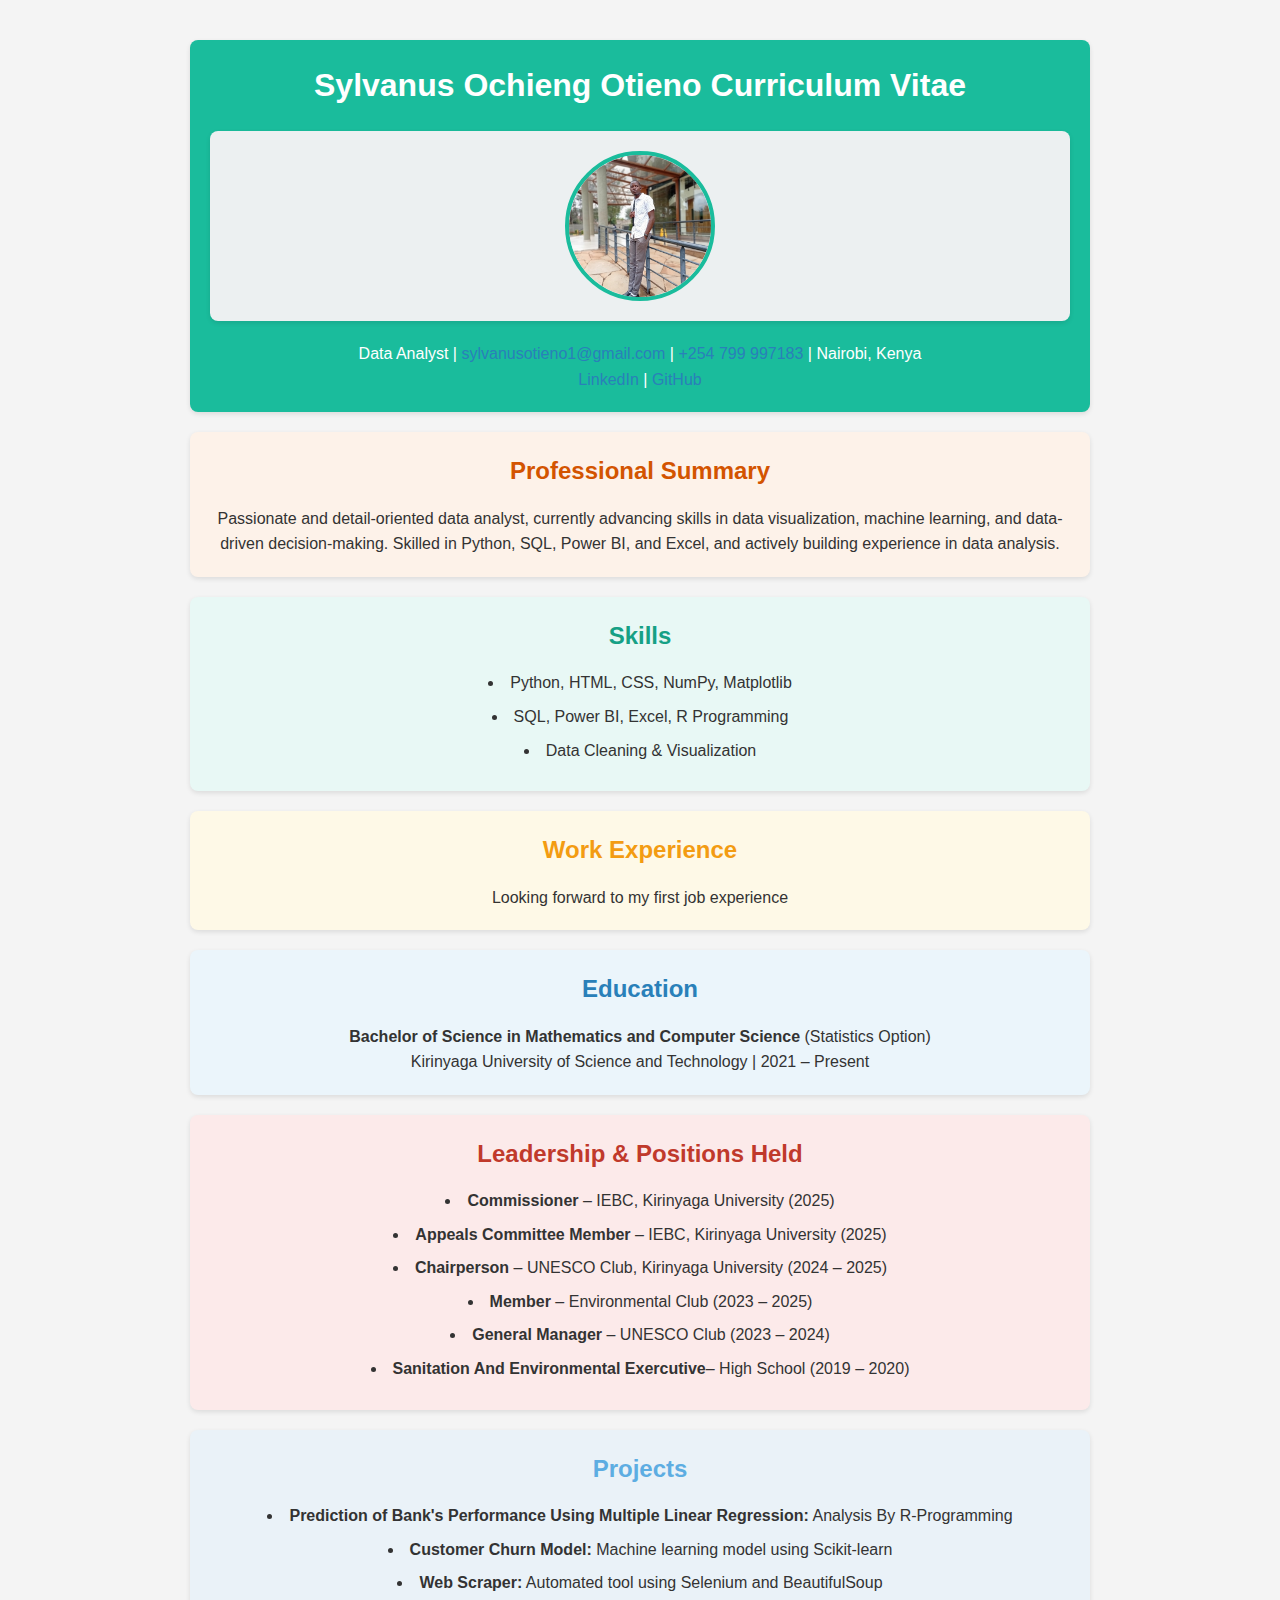
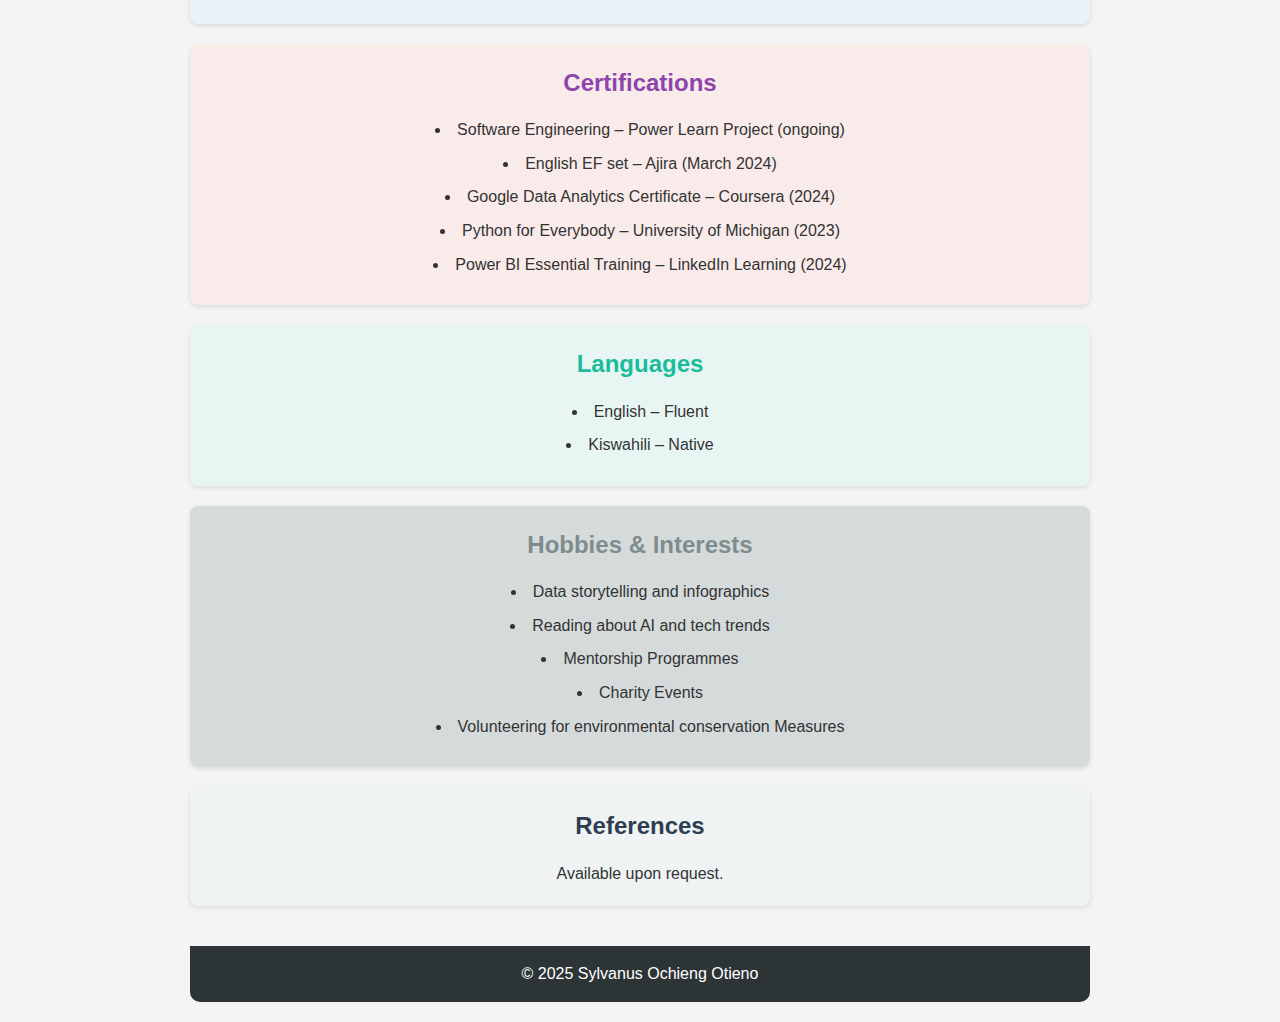
<file: index.html>
<!DOCTYPE html>
<html lang="en">
<head>
  <meta charset="UTF-8" />
  <meta name="viewport" content="width=device-width, initial-scale=1.0"/>
  <title>Sylvanus Ochieng Otieno - CV</title>
  <link rel="stylesheet" href="style.css" />
</head>
<body>

  <div class="cv-container">

      <!-- Header Info -->
    <section class="section header">
      <h1>Sylvanus Ochieng Otieno Curriculum Vitae</h1>
        <!-- Profile Picture -->
    <section class="section profile-picture">
      <img src="picture3.jpg" alt="Sylvanus Ochieng Otieno">
      </section>
        <p>
        Data Analyst | 
        <a href="mailto:sylvanusotieno1@gmail.com">sylvanusotieno1@gmail.com</a> |
        <a href="tel:+254799997183">+254 799 997183</a> | Nairobi, Kenya
      </p>
      <p>
        <a href="https://www.linkedin.com/in/Sylvanus Otieno" target="_blank">LinkedIn</a> |
        <a href="https://github.com/Sylvanus-ochieng" target="_blank">GitHub</a>
      </p>
      
    </section>

    <!-- Professional Summary -->
    <section class="section summary">
      <h2>Professional Summary</h2>
      <p>
        Passionate and detail-oriented data analyst, currently advancing skills in data visualization,
        machine learning, and data-driven decision-making. Skilled in Python, SQL, Power BI, and Excel,
        and actively building experience in data analysis.
      </p>
    </section>

    <!-- Skills -->
    <section class="section skills">
      <h2>Skills</h2>
      <ul>
        <li>Python, HTML, CSS, NumPy, Matplotlib</li>
        <li>SQL, Power BI, Excel, R Programming</li>
        <li>Data Cleaning & Visualization</li>
      </ul>
    </section>

    <!-- Work Experience -->
    <section class="section experience">
      <h2>Work Experience</h2>
      <p>Looking forward to my first job experience</p>
    </section>

    <!-- Education -->
    <section class="section education">
      <h2>Education</h2>
      <p>
        <strong>Bachelor of Science in Mathematics and Computer Science</strong> (Statistics Option)<br>
        Kirinyaga University of Science and Technology | 2021 – Present
      </p>
    </section>

    <!-- Leadership & Positions Held -->
    <section class="section leadership">
      <h2>Leadership & Positions Held</h2>
      <ul>
        <li><strong>Commissioner</strong> – IEBC, Kirinyaga University (2025)</li>
        <li><strong>Appeals Committee Member</strong> – IEBC, Kirinyaga University (2025)</li>
        <li><strong>Chairperson</strong> – UNESCO Club, Kirinyaga University (2024 – 2025)</li>
        <li><strong>Member</strong> – Environmental Club (2023 – 2025)</li>
        <li><strong>General Manager</strong> – UNESCO Club (2023 – 2024)</li>
        <li><strong>Sanitation And Environmental Exercutive</strong>– High School (2019 – 2020)</li>
      </ul>
    </section>

    <!-- Projects -->
    <section class="section projects">
      <h2>Projects</h2>
      <ul>
        <li><strong>Prediction of Bank's Performance Using Multiple Linear Regression:</strong> Analysis By R-Programming</li>
        <li><strong>Customer Churn Model:</strong> Machine learning model using Scikit-learn</li>
        <li><strong>Web Scraper:</strong> Automated tool using Selenium and BeautifulSoup</li>
      </ul>
    </section>

    <!-- Certifications -->
<section class="section certifications">
    <h2>Certifications</h2>
    <ul>
        <li>Software Engineering – Power Learn Project (ongoing)</li>
        <li>English EF set – Ajira (March 2024)</li>
      <li>Google Data Analytics Certificate – Coursera (2024)</li>
      <li>Python for Everybody – University of Michigan (2023)</li>
      <li>Power BI Essential Training – LinkedIn Learning (2024)</li>
      
    </ul>
  </section>
  
  <!-- Languages -->
  <section class="section languages">
    <h2>Languages</h2>
    <ul>
      <li>English – Fluent</li>
      <li>Kiswahili – Native</li>
    </ul>
  </section>
  
  <!-- Hobbies & Interests -->
  <section class="section hobbies">
    <h2>Hobbies & Interests</h2>
    <ul>
      <li>Data storytelling and infographics</li>
      <li>Reading about AI and tech trends</li>
      <li> Mentorship Programmes</li>
      <li>Charity Events</li>
      <li>Volunteering for environmental conservation Measures</li>
    </ul>
  </section>
  
  <!-- References -->
  <section class="section references">
    <h2>References</h2>
    <p>Available upon request.</p>
  </section>
  

    <!-- Footer -->
    <footer class="section footer">
      <p>&copy; 2025 Sylvanus Ochieng Otieno</p>
    </footer>

  </div>

</body>
</html>
</file>
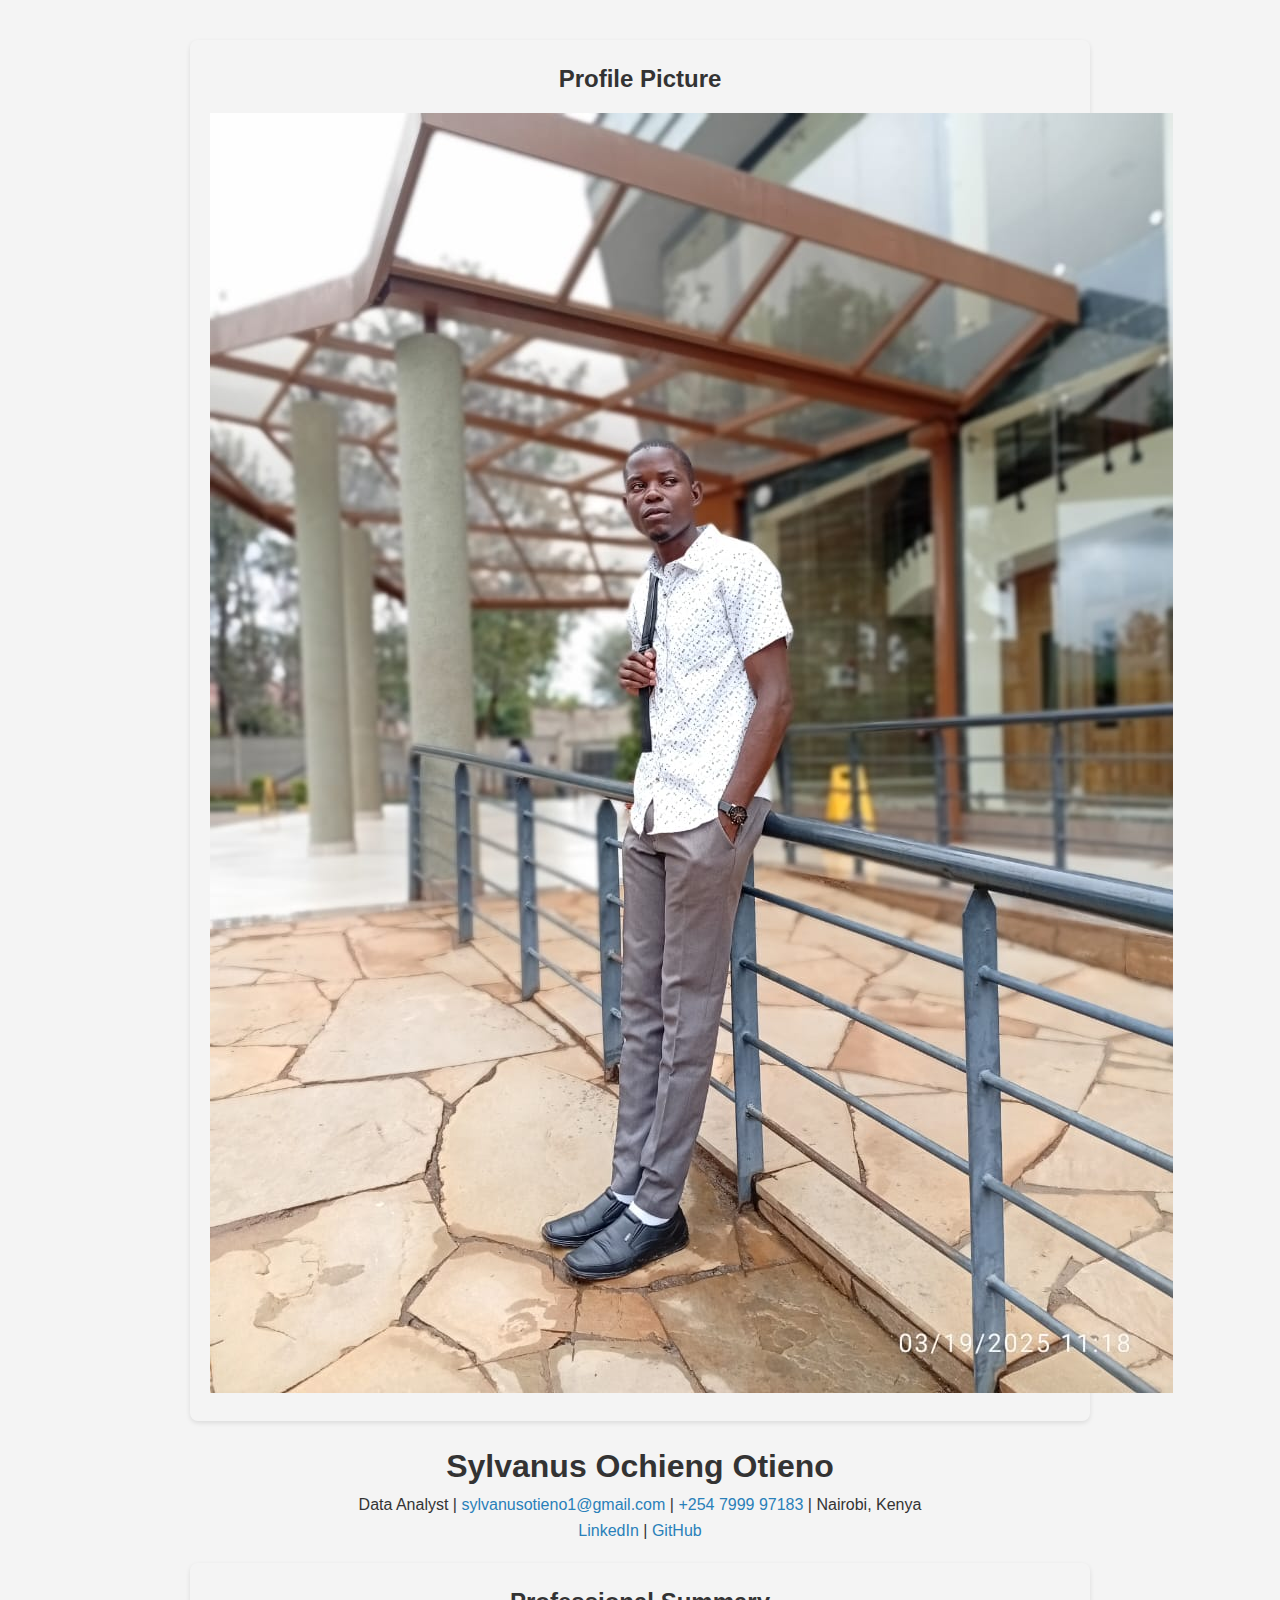
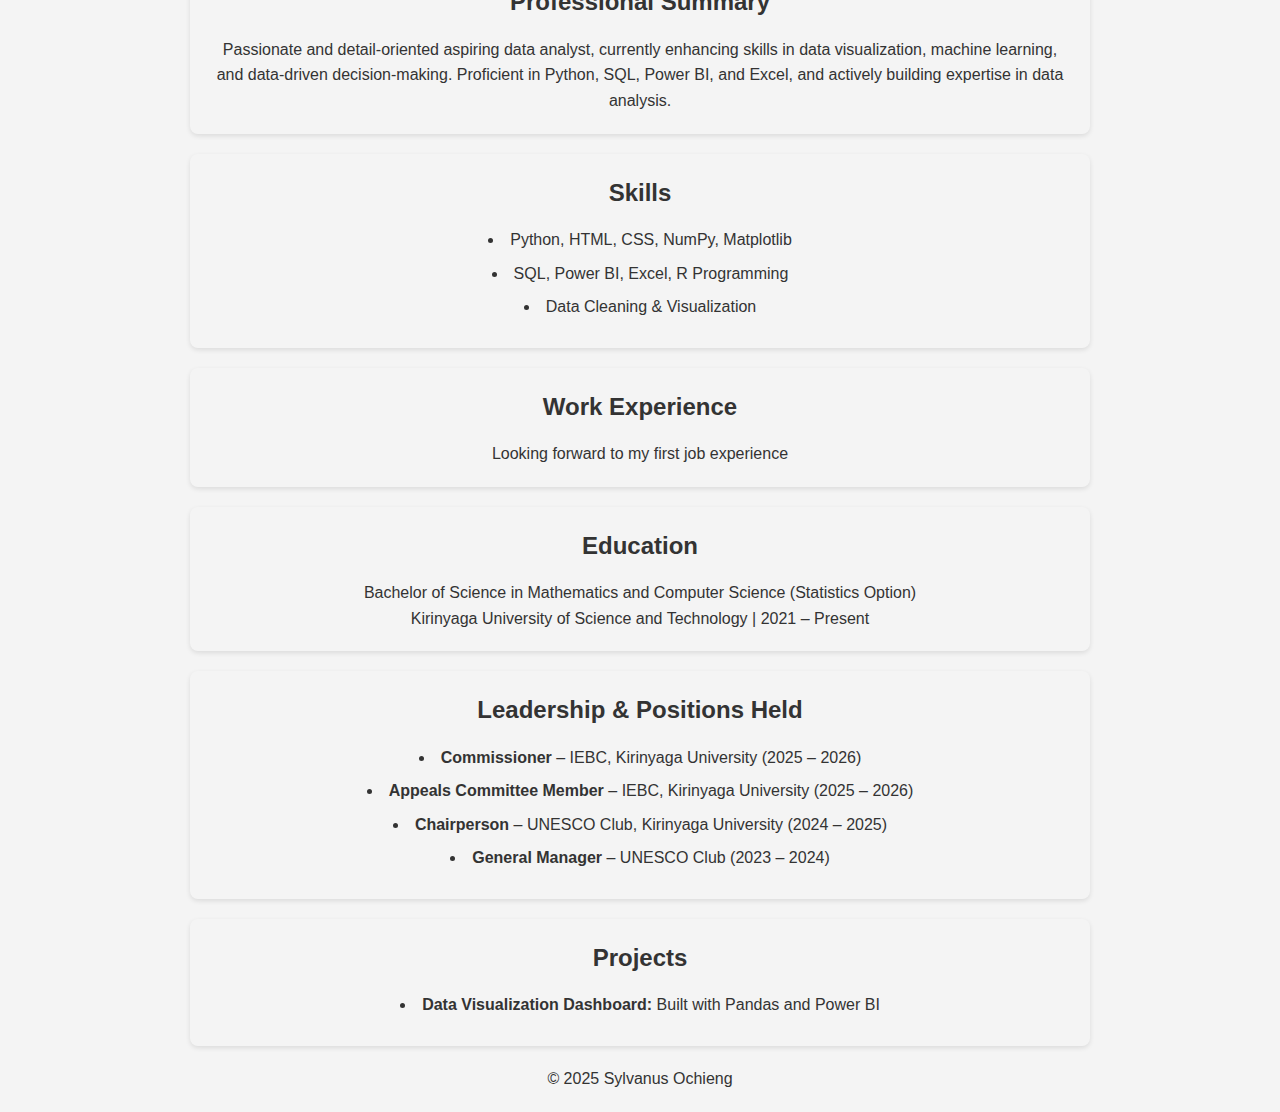
<file: Sylvanus_Ochieng_CV.pdf..html>
<!DOCTYPE html>
<html lang="en">
<head>
  <meta charset="UTF-8" />
  <meta name="viewport" content="width=device-width, initial-scale=1.0" />
  <title>Sylvanus Ochieng Otieno - CV</title>
  <link rel="stylesheet" href="style.css" />
</head>
<body>
  <div class="cv-container">
    <header class="header">
      <section class="picture-section">
        <h2>Profile Picture</h2>
        <img src="picture3.jpeg" alt="Sylvanus Ochieng Otieno" />
      </section>
      <h1>Sylvanus Ochieng Otieno</h1>
      <p>
        Data Analyst |
        <a href="mailto:sylvanusotieno1@gmail.com">sylvanusotieno1@gmail.com</a> |
        <a href="tel:+254799997183">+254 7999 97183</a> |
        Nairobi, Kenya
      </p>
      <p>
        <a href="https://linkedin.com/in/sylvanus" target="_blank">LinkedIn</a> |
        <a href="https://github.com/sylvanus-ochieng" target="_blank">GitHub</a>
      </p>
    </header>

    <section class="summary">
      <h2>Professional Summary</h2>
      <p>
        Passionate and detail-oriented aspiring data analyst, currently enhancing skills in data visualization, machine learning, and data-driven decision-making. Proficient in Python, SQL, Power BI, and Excel, and actively building expertise in data analysis.
      </p>
    </section>

    <section class="skills">
      <h2>Skills</h2>
      <ul>
        <li>Python, HTML, CSS, NumPy, Matplotlib</li>
        <li>SQL, Power BI, Excel, R Programming</li>
        <li>Data Cleaning & Visualization</li>
      </ul>
    </section>

    <section class="experience">
      <h2>Work Experience</h2>
      <p>Looking forward to my first job experience</p>
    </section>

    <section class="education">
      <h2>Education</h2>
      <p>
        Bachelor of Science in Mathematics and Computer Science (Statistics Option) <br />
        Kirinyaga University of Science and Technology | 2021 – Present
      </p>
    </section>

    <section class="leadership">
      <h2>Leadership & Positions Held</h2>
      <ul>
        <li><strong>Commissioner</strong> – IEBC, Kirinyaga University (2025 – 2026)</li>
        <li><strong>Appeals Committee Member</strong> – IEBC, Kirinyaga University (2025 – 2026)</li>
        <li><strong>Chairperson</strong> – UNESCO Club, Kirinyaga University (2024 – 2025)</li>
        <li><strong>General Manager</strong> – UNESCO Club (2023 – 2024)</li>
      </ul>
    </section>

    <section class="projects">
      <h2>Projects</h2>
      <ul>
        <li><strong>Data Visualization Dashboard:</strong> Built with Pandas and Power BI</li>
      </ul>
    </section>

    <footer>
      <p>&copy; 2025 Sylvanus Ochieng</p>
    </footer>
  </div>
</body>
</html>
</file>
<file: style.css>
/* General Reset */
* {
    margin: 0;
    padding: 0;
    box-sizing: border-box;
}

/* Body Styling */
body {
    font-family: Arial, sans-serif;
    line-height: 1.6;
    color: #333;
    background-color: #f4f4f4;
    padding: 20px;
}

/* Container Styling */
.cv-container {
    max-width: 900px;
    margin: auto;
}

/* Shared Section Styling */
section {
    margin: 20px 0;
    padding: 20px;
    border-radius: 8px;
    box-shadow: 0 2px 5px rgba(0, 0, 0, 0.1);
}

/* Header Section */
.section.header {
    background-color: #1abc9c;
    color: #fff;
    text-align: center;
}
.section.header h1 {
    margin-bottom: 15px;
}

/* Profile Picture */
.section.profile-picture {
    background-color: #ecf0f1;
    text-align: center;
}
.section.profile-picture img {
    width: 150px;
    height: 150px;
    border-radius: 50%;
    object-fit: cover;
    border: 4px solid #1abc9c;
}

/* Summary Section */
.section.summary {
    background-color: #fdf2e9;
}
.section.summary h2 {
    color: #d35400;
}

/* Skills Section */
.section.skills {
    background-color: #e8f8f5;
}
.section.skills h2 {
    color: #16a085;
}

/* Experience Section */
.section.experience {
    background-color: #fef9e7;
}
.section.experience h2 {
    color: #f39c12;
}

/* Education Section */
.section.education {
    background-color: #ebf5fb;
}
.section.education h2 {
    color: #2980b9;
}

/* Leadership Section */
.section.leadership {
    background-color: #fceaea;
}
.section.leadership h2 {
    color: #c0392b;
}

/* Projects Section */
.section.projects {
    background-color: #eaf2f8;
}
.section.projects h2 {
    color: #5dade2;
}

/* Certifications Section */
.section.certifications {
    background-color: #f9ebea;
}
.section.certifications h2 {
    color: #8e44ad;
}

/* Languages Section */
.section.languages {
    background-color: #e8f6f3;
}
.section.languages h2 {
    color: #1abc9c;
}

/* Hobbies Section */
.section.hobbies {
    background-color: #fdfefe;
}
.section.hobbies h2 {
    color: #7f8c8d;
}

/* References Section */
.section.references {
    background-color: #f4f6f7;
}
.section.references h2 {
    color: #2c3e50;
}

/* Lists */
ul {
    padding-left: 20px;
}
ul li {
    margin-bottom: 8px;
}

/* Links */
a {
    color: #2980b9;
    text-decoration: none;
}
a:hover {
    text-decoration: underline;
}

/* Footer */
footer.section.footer {
    background: #34495e;
    color: #fff;
    text-align: center;
    margin-top: 40px;
    padding: 15px;
    border-radius: 0 0 10px 10px;
}
/* Container Styling */
.cv-container {
    max-width: 900px;
    margin: auto;
    text-align: center; /* Center all text inside */
}

/* Header */
.section.header h1 {
    text-align: center;
}

/* Headings in all sections */
section h2 {
    text-align: center;
    margin-bottom: 15px;
}

/* Lists */
ul {
    list-style-position: inside;
    padding-left: 0;
    text-align: center;
}

/* Paragraphs */
section p {
    text-align: center;
}

/* Profile Picture Centered */
.section.profile-picture {
    background-color: #ecf0f1;
}
.section.profile-picture img {
    width: 150px;
    height: 150px;
    border-radius: 50%;
    object-fit: cover;
    border: 4px solid #1abc9c;
    display: block;
    margin: 0 auto; /* center the image */
}
/* References Section */
.section.references {
    background-color: #f0f3f4; /* Light gray background */
}
.section.references h2 {
    color: #2c3e50;
}

/* Hobbies Section */
.section.hobbies {
    background-color: #d5dbdb; /* Soft light gray for a neutral background */
}
.section.hobbies h2 {
    color: #7f8c8d;
}

/* Footer */
footer.section.footer {
    background: #2d3436; /* Dark gray background for footer */
    color: #fff;
    text-align: center;
    margin-top: 40px;
    padding: 15px;
    border-radius: 0 0 10px 10px;
}
</file>
